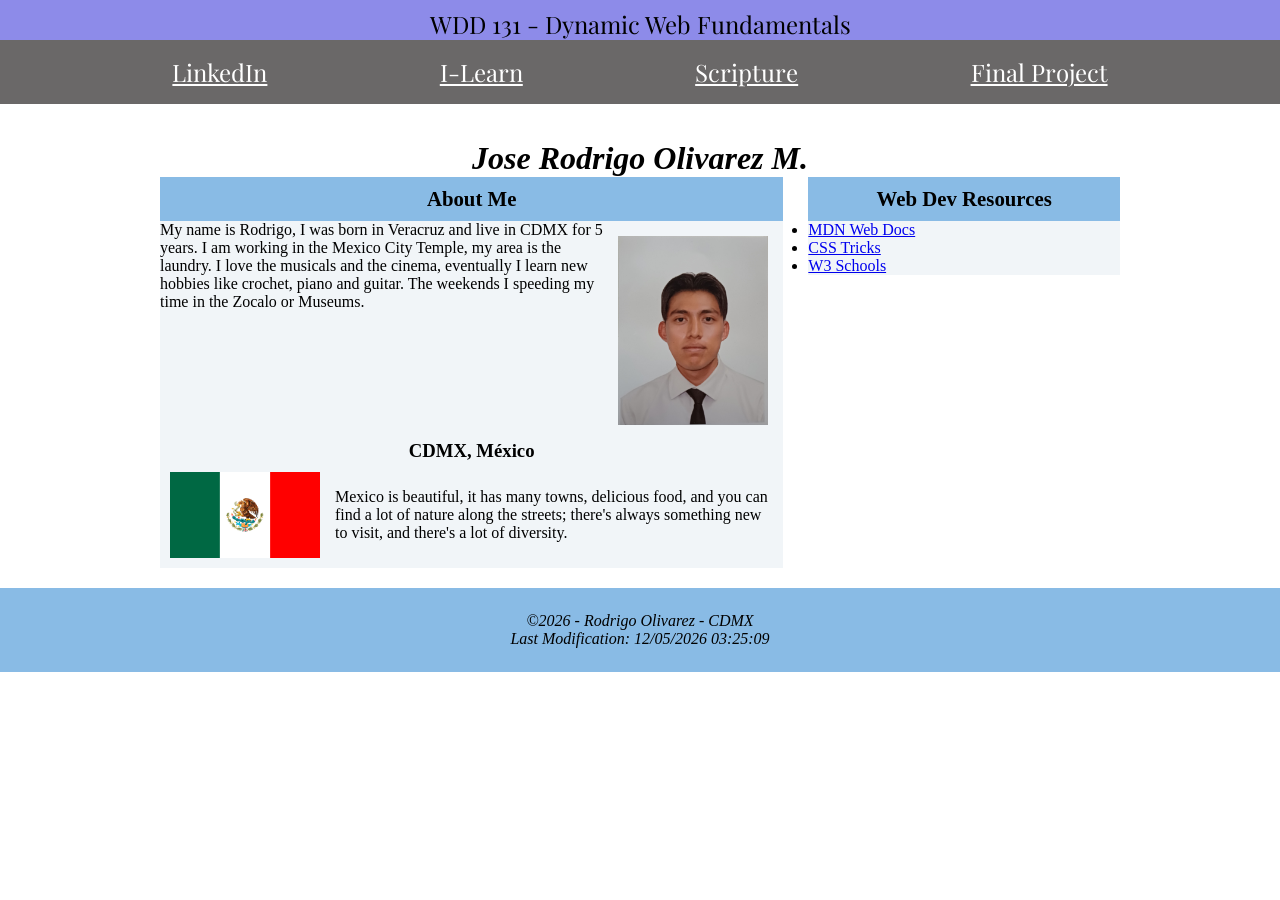
<file: index.html>
<!DOCTYPE html>
<html lang="en">
<head>
    <meta charset="UTF-8">
    <meta name="viewport" content="width=device-width, initial-scale=1.0">
    <title>WDD 131 - Dynamic Web Fundamentals - Jose Rodrigo Olivarez M.</title>
    <meta name="description" content="WDD 131 - DWF - Rodrigo - This is a new page for the school with efforts and joy. You know more about me and my culture.">
    <meta name="author" content="Jose Rodrigo Olivarez M.">
    <link rel="stylesheet" href="styles/base.css">
    <script src="scripts/getdates.js" defer></script>

    <link rel="preconnect" href="https://fonts.googleapis.com">
    <link rel="preconnect" href="https://fonts.gstatic.com" crossorigin>
    <link href="https://fonts.googleapis.com/css2?family=Playfair+Display:ital,wght@0,400..900;1,400..900&display=swap"
        rel="stylesheet">
</head>
<body>
    <header>
        <span id="course-title">WDD 131 - Dynamic Web Fundamentals</span>
        <nav>
            <a href="https://www.linkedin.com/in/jos%C3%A9-rodrigo-olivarez-marcelino-a9172b312/">LinkedIn</a>
            <a href="https://byupw.instructure.com/">I-Learn</a>
            <a href="https://www.churchofjesuschrist.org/study/scriptures/bofm/3-ne/27?lang=eng&id=p27#p27">Scripture</a>
            <a href="#">Final Project</a>
        </nav>
    </header>
    <main>
        <h1>Jose Rodrigo Olivarez M.</h1>
        <div class="grid">
            <section class="card">
                <h2>About Me</h2>
                <div class="card-container">
                    <img src="images/profile.jpg" alt="Rodrigo" class="profile">
                    <p>My name is Rodrigo, I was born in Veracruz and live in CDMX for 5 years. I am working in the Mexico City Temple, my area is the laundry. I love the musicals and the cinema, eventually I learn new hobbies like crochet, piano and guitar. The weekends I speeding my time in the Zocalo or Museums. </p>
                    <div class="location">
                        <h3>CDMX, México</h3>
                        <div class="location-detail">
                            <img src="images/flag_of_mexico.png" alt="Flag_mexico" class="flag">
                            <p>Mexico is beautiful, it has many towns, delicious food, and you can find a lot of nature along the streets; there's
                                always something new to visit, and there's a lot of diversity.</p>
                        </div>
                    </div>
                </div>
            </section>
            <section class="card">
                <h2>Web Dev Resources</h2>
                <div class="card-container">
                    <ul>
                        <li><a href="https://developer.mozilla.org/es/?hl=es-US" target="_blank">MDN Web Docs</a></li>
                        <li><a href="https://css-tricks.com/?hl=es-US" target="_blank">CSS Tricks</a></li>
                        <li><a href="https://www.w3schools.com/" target="_blank">W3 Schools</a></li>
                    </ul>
                </div>
            </section>
        </div>
    </main>
    <footer>
        <p>&copy;<span id="currentYear"></span> - Rodrigo Olivarez - CDMX</p>
        <p id="lastModified"></p>
    </footer>
</body>
</html>
</file>
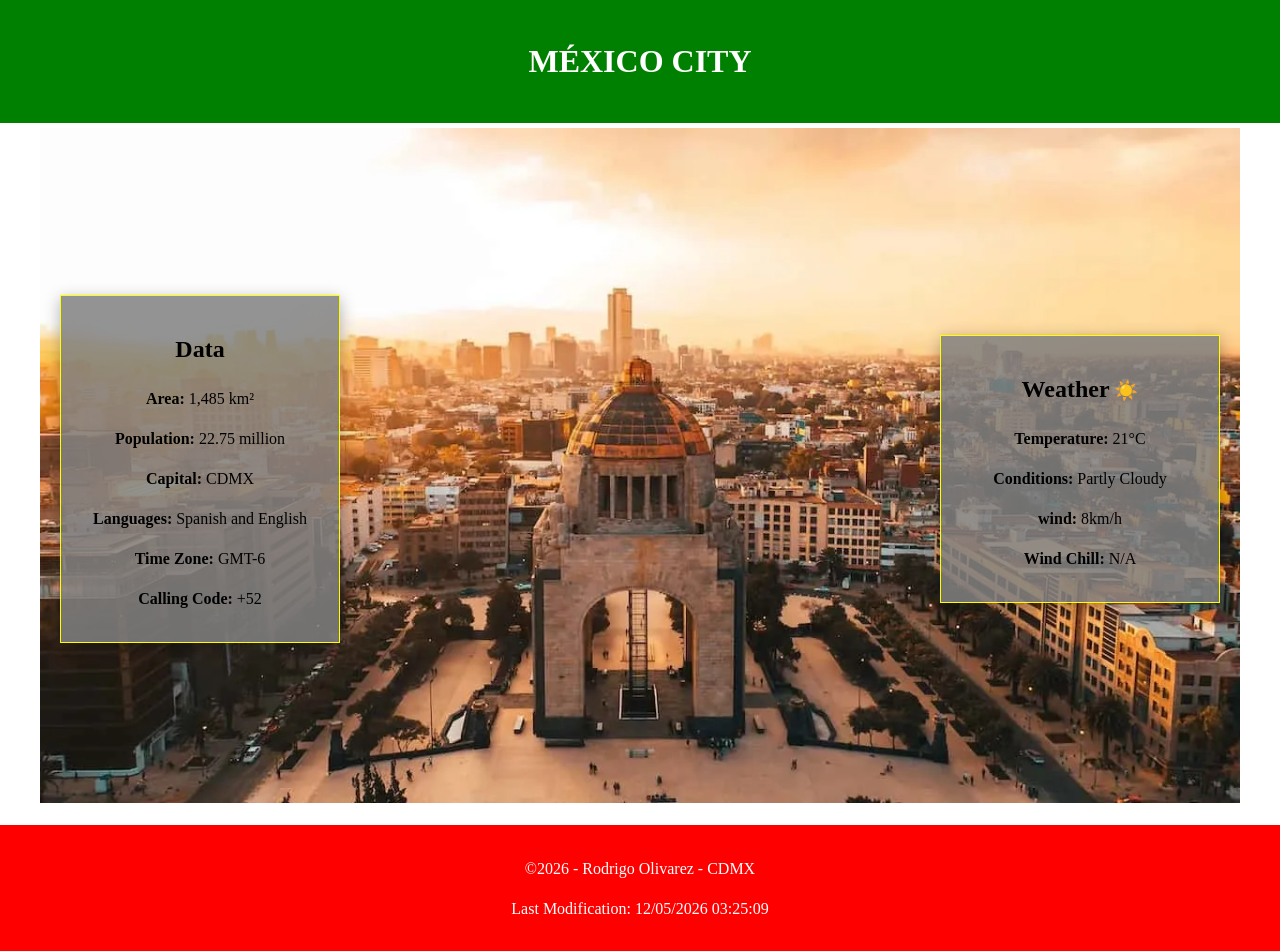
<file: place.html>
<!DOCTYPE html>
<html lang="en">
<head>
    <meta charset="UTF-8">
    <meta name="viewport" content="width=device-width, initial-scale=1.0">
    <title>Mexico city - Country page</title>
    <meta name="description" content="this page is about the place I live, show dates and the weather, i hope like you, i love this place.">
    <meta name="author" content="Jose Rodrigo Olivarez Marcelino">
    <link rel="stylesheet" href="styles/place.css">
    <link rel="stylesheet" href="styles/place-large.css" media="(min-width: 1000px)">
    <script src="scripts/place.js" defer></script>
    <link rel="preconnect" href="https://fonts.googleapis.com">
    <link rel="preconnect" href="https://fonts.gstatic.com" crossorigin>
    <link
        href="https://fonts.googleapis.com/css2?family=DM+Sans:ital,opsz,wght@0,9..40,100..1000;1,9..40,100..1000&family=Playfair+Display:ital,wght@0,400..900;1,400..900&family=Quicksand:wght@300..700&family=Roboto:ital,wght@0,100..900;1,100..900&display=swap"
        rel="stylesheet">
</head>
<body>
    <header>
        <h1>MÉXICO CITY</h1>
    </header>
    <main>
        <picture class="hero">
            <source srcset="images/mexico-large.webp" media="(min-width: 1000px)">
            <img src="images/mexico.webp" alt="National Museum of the Revolution" width="500" height="250">
        </picture>

        <section class="data">
            <h2>Data</h2>
            <p><strong>Area: </strong>1,485 km²</p>
            <p><strong>Population: </strong>22.75 million</p>
            <p><strong>Capital: </strong>CDMX</p>
            <p><strong>Languages: </strong>Spanish and English</p>
            <p><strong>Time Zone: </strong>GMT-6</p>
            <p><strong>Calling Code: </strong>+52</p>
        </section>

        <section class="weather">
            <h2 class="weather-head">Weather</h2>
            <img src="images/cloud-sun.svg" alt="Weather icon" class="weather-icon">
            <p><strong>Temperature: </strong><span id="temp">15</span>°C</p>
            <p><strong>Conditions: </strong>Partly Cloudy</p>
            <p><strong>wind: </strong><span id="windSpeed">8</span>km/h</p>
            <p><strong>Wind Chill: </strong><span id="wind-chill">N/A</span></p>
        </section>
    </main>
    <footer>
        <p>&copy;<span id="currentYear"></span> - Rodrigo Olivarez - CDMX</p>
        <p id="lastModified"></p>
    </footer>
</body>
</html>
</file>
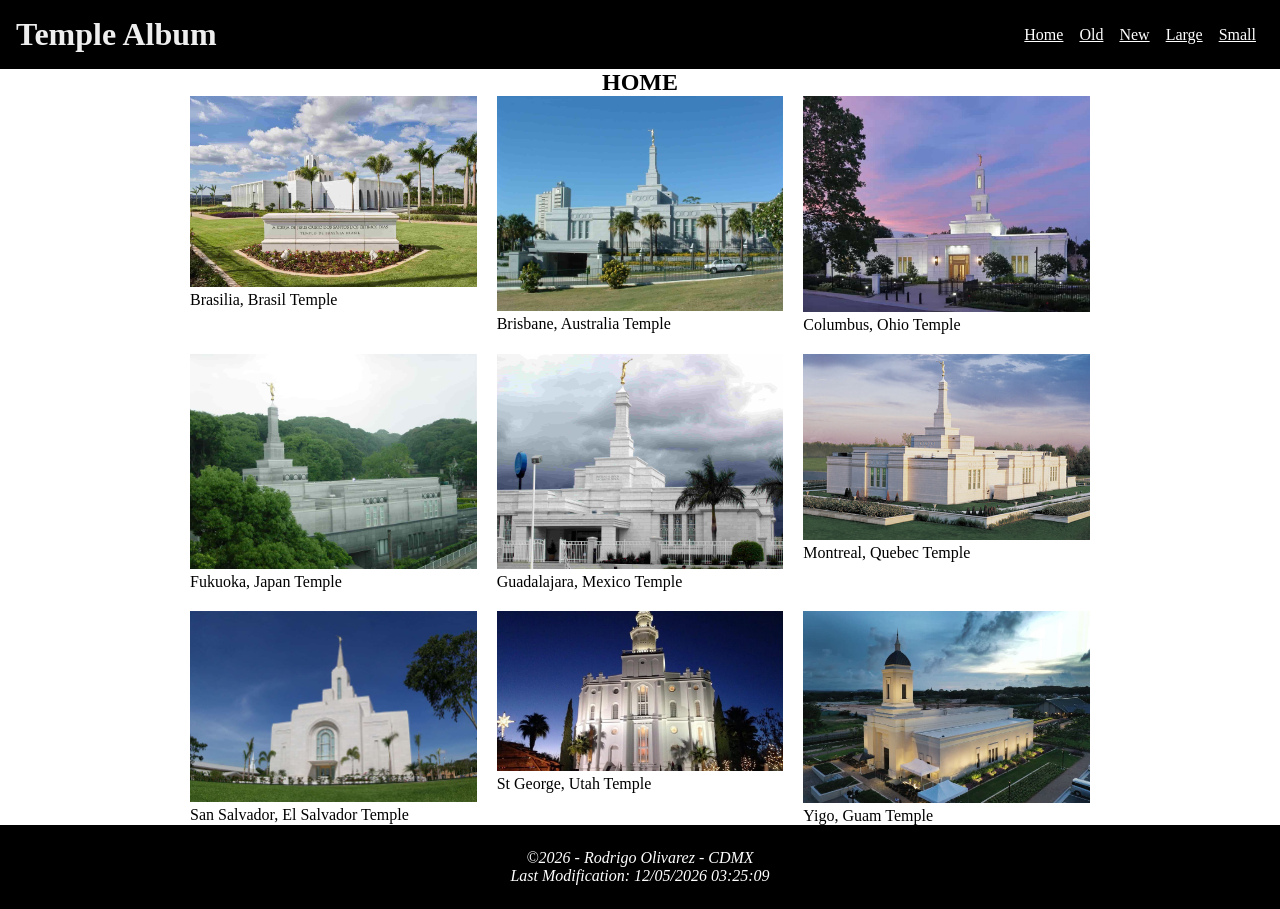
<file: temples.html>
<!DOCTYPE html>
<html lang="en">
<head>
    <meta charset="UTF-8">
    <meta name="viewport" content="width=device-width, initial-scale=1.0">
    <title>Temple Album</title>
    <meta name="description" content="This page will show a series of photos of temples to adapt my knowledge this week, showing a hamburger bar.">
    <meta name="author" content="Jose Rodrigo Olivarez M.">
    <link rel="stylesheet" href="styles/temples.css">
    <link rel="stylesheet" href="styles/temple-large.css">
    <script src="scripts/temples.js" defer></script>
    <link rel="preconnect" href="https://fonts.googleapis.com">
    <link rel="preconnect" href="https://fonts.gstatic.com" crossorigin>
    <link
        href="https://fonts.googleapis.com/css2?family=DM+Sans:ital,opsz,wght@0,9..40,100..1000;1,9..40,100..1000&family=Playfair+Display:ital,wght@0,400..900;1,400..900&family=Roboto:ital,wght@0,100..900;1,100..900&display=swap"
        rel="stylesheet">
</head>
<body>
    <header>
        <h1>Temple Album</h1>
        <button id="menu"></button>
        <nav class="navigation">
            <a href="#">Home</a>
            <a href="#">Old</a>
            <a href="#">New</a>
            <a href="#">Large</a>
            <a href="#">Small</a>
        </nav>
    </header>
    <main>
        <h2>HOME</h2>
        <div class="temples">
            <figure>
                <img src="images/brasilia-temple.jpg" alt="">
                <figcaption>Brasilia, Brasil Temple</figcaption>
            </figure>
            <figure>
                <img src="images/brisbane-temple.jpg" alt="">
                <figcaption>Brisbane, Australia Temple</figcaption>
            </figure>
            <figure>
                <img src="images/columbus-temple.jpg" alt="">
                <figcaption>Columbus, Ohio Temple</figcaption>
            </figure>
            <figure>
                <img src="images/fukuoka-temple.jpg" alt="">
                <figcaption>Fukuoka, Japan Temple</figcaption>
            </figure>
            <figure>
                <img src="images/guadalajara-temple.jpg" alt="">
                <figcaption>Guadalajara, Mexico Temple</figcaption>
            </figure>
            <figure>
                <img src="images/montreal-temple.jpg" alt="">
                <figcaption>Montreal, Quebec Temple</figcaption>
            </figure>
            <figure>
                <img src="images/san-salvador-temple.jpg" alt="">
                <figcaption>San Salvador, El Salvador Temple</figcaption>
            </figure>
            <figure>
                <img src="images/st-george-temple.jpg" alt="">
                <figcaption>St George, Utah Temple</figcaption>
            </figure>
            <figure>
                <img src="images/yigo-temple.jpg" alt="">
                <figcaption>Yigo, Guam Temple</figcaption>
            </figure>
        </div>
    </main>
    <footer>
        <p>&copy;<span id="currentYear"></span> - Rodrigo Olivarez - CDMX</p>
        <p id="lastModified"></p>
    </footer>
</body>
</html>
</file>
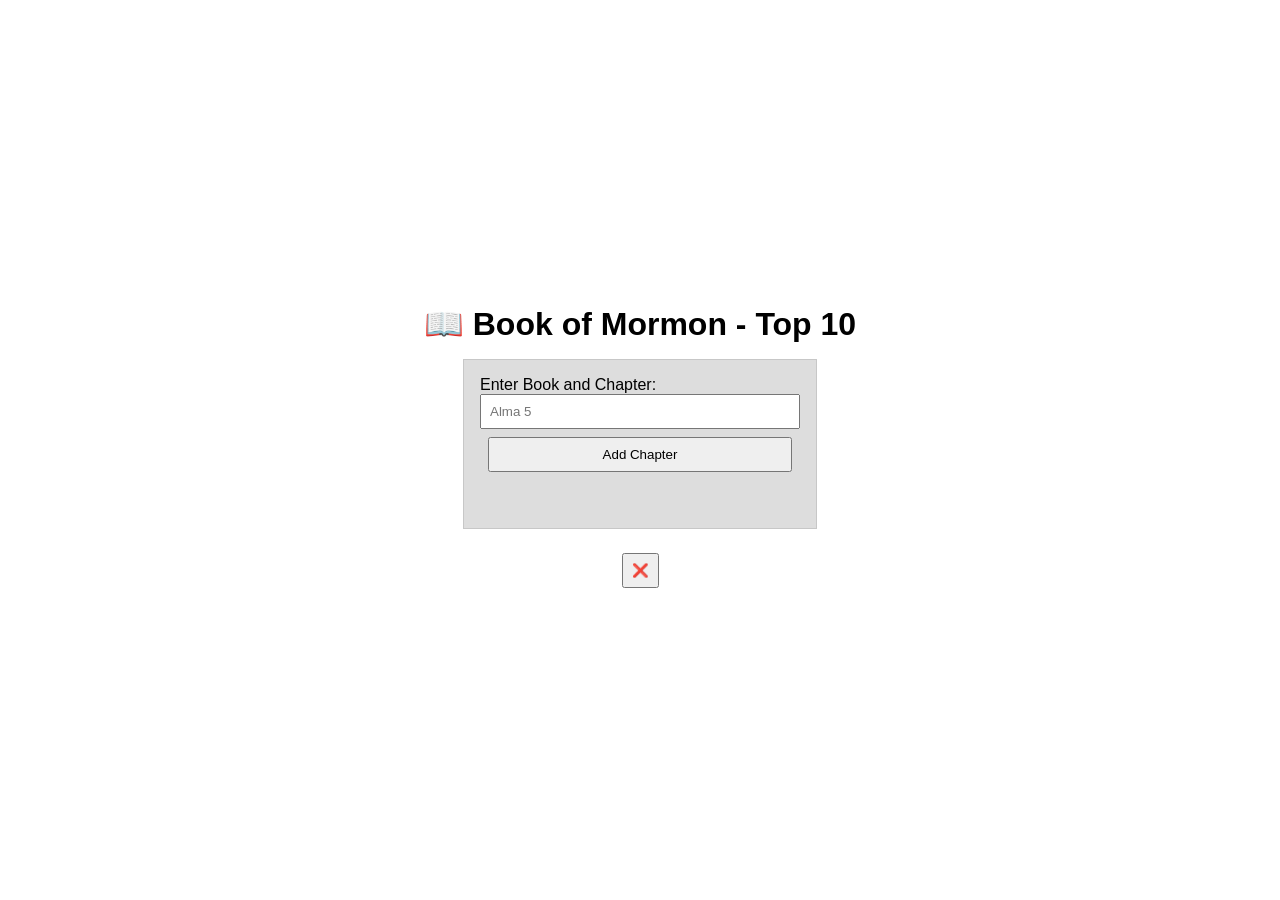
<file: week02/bom.html>
<!DOCTYPE html>
<html lang="en">
<head>
    <meta charset="UTF-8">
    <meta name="viewport" content="width=device-width, initial-scale=1.0">
    <title>Book OF Mormon</title>
    <meta name="Description" content="Favorites chapters">
    <meta name="Author" content="Jose Rodrigo Olivarez M.">
    <link rel="stylesheet" href="styles/bom.css">
    <script src="scripts/bom.js" defer></script>
</head>
<body>
    <h1>📖 Book of Mormon - Top 10</h1>
    <main>
        <label for="favchap">Enter Book and Chapter: </label>
        <input type="text" id="favchap" placeholder="Alma 5">
        <button type="submit">Add Chapter</button>
        <ul id="list"></ul>
    </main>
    <button aria-label="Close" id="close-button">❌</button>
</body>
</html>
</file>
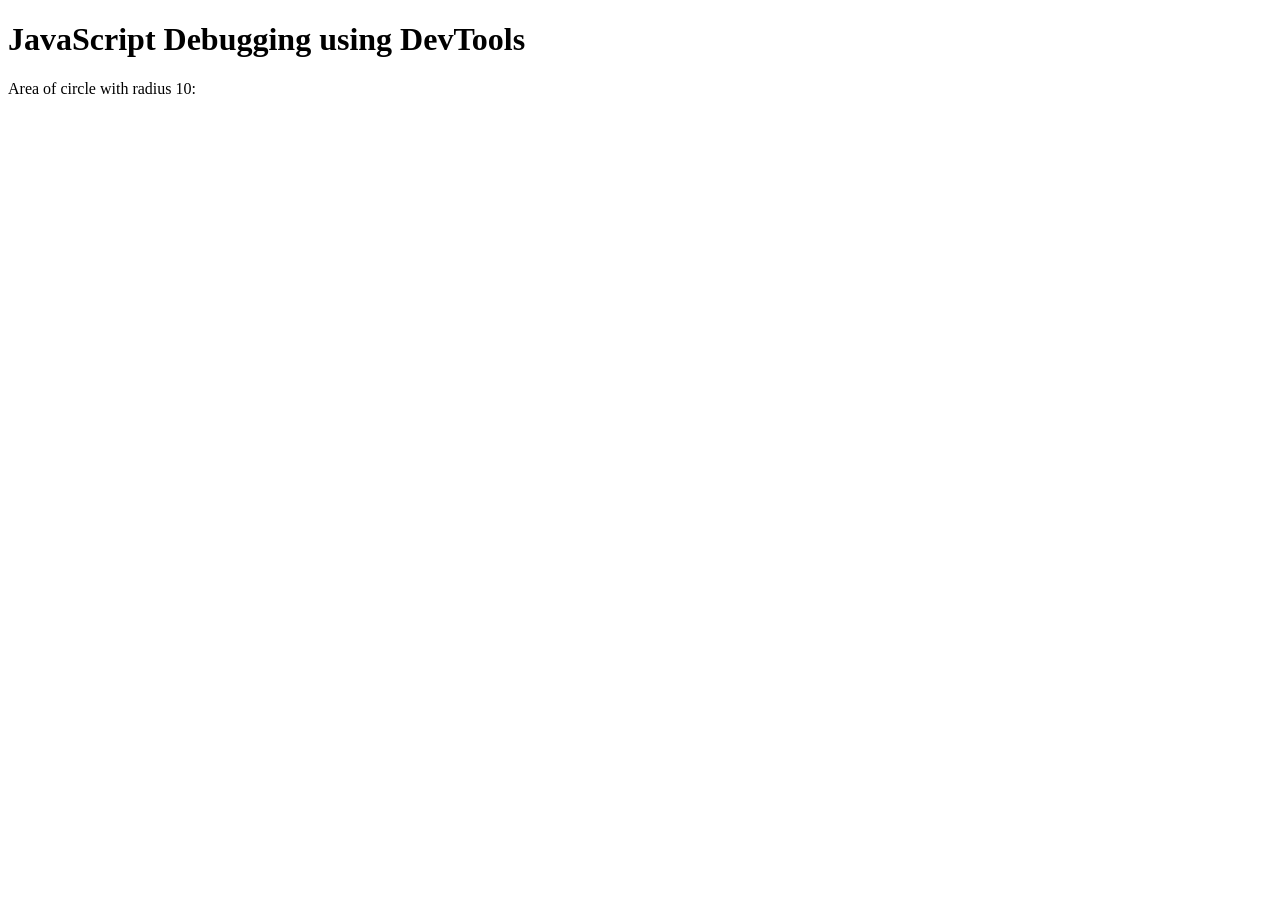
<file: week02/debugging.html>
<!DOCTYPE html>
<html lang="en">
<head>
    <meta charset="UTF-8">
    <meta name="viewport" content="width=device-width, initial-scale=1.0">
    <title>Document</title>
    <script src="scripts/debugging.js" defer></script>
</head>
<body>
    <h1>JavaScript Debugging using DevTools</h1>
    <p>Area of circle with radius <span id="radius"></span>: <span id="area"></span></p>
</body>
</html>
</file>
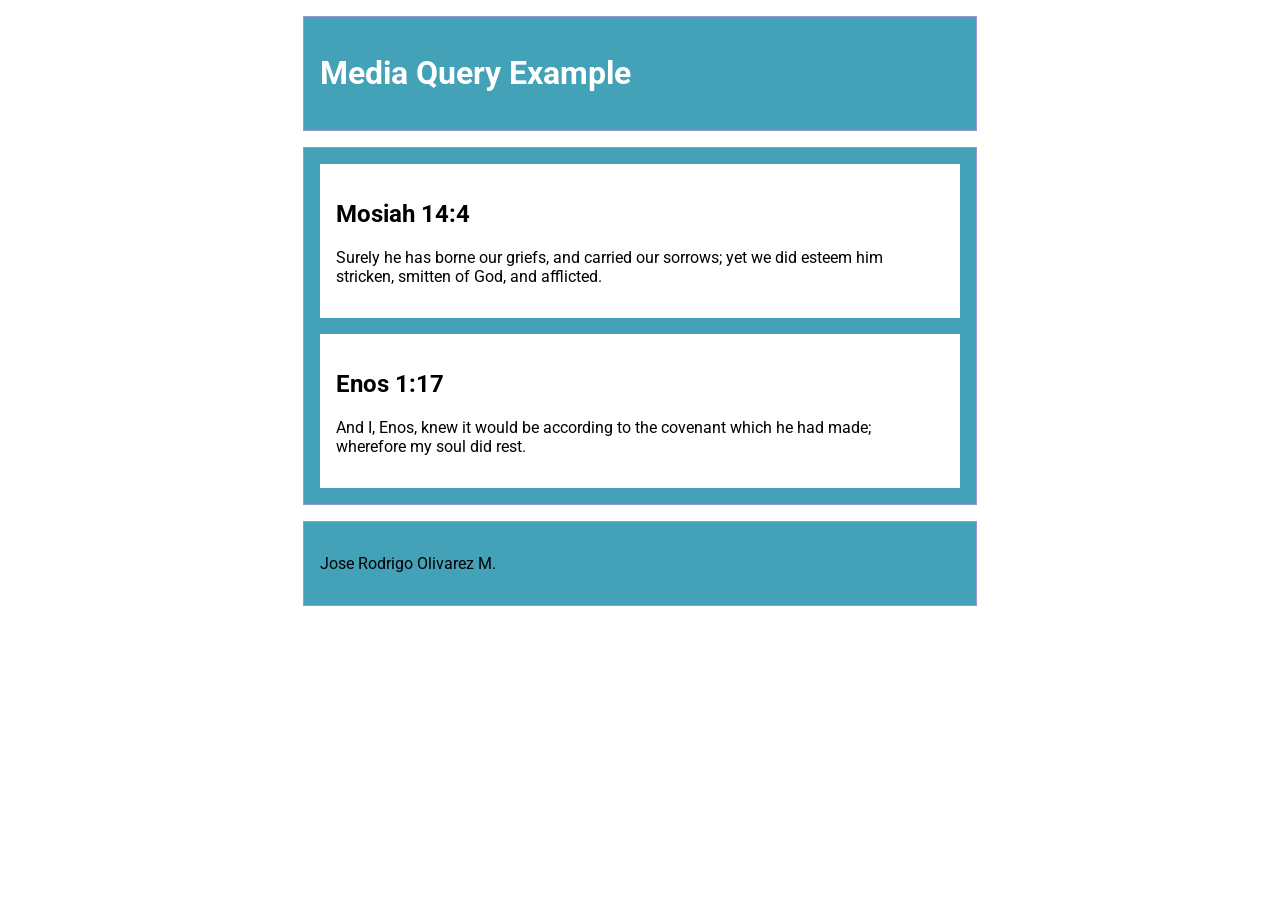
<file: week02/media-query.html>
<!DOCTYPE html>
<html lang="en">
<head>
    <meta charset="UTF-8">
    <meta name="viewport" content="width=device-width, initial-scale=1.0">
    <title>WDD 131 - Media Query Example</title>
    <meta name="Description" content="This is a sample activity on Media Query; I will learn how to use these layouts for screen changes and @media.">
    <meta name="Author" content="Jose Rodrigo Olivarez M.">
    <link rel="preconnect" href="https://fonts.googleapis.com">
    <link rel="preconnect" href="https://fonts.gstatic.com" crossorigin>
    <link href="https://fonts.googleapis.com/css2?family=Playfair+Display:ital,wght@0,400..900;1,400..900&family=Roboto:ital,wght@0,100..900;1,100..900&display=swap" rel="stylesheet">
    <link rel="stylesheet" href="styles/media-query-large.css">
    <link rel="stylesheet" href="styles/media-query.css">
</head>
<body>
    <header>
        <h1>Media Query Example</h1>
    </header>
    <main>
        <section>
            <h2>Mosiah 14:4</h2>
            <p>Surely he has borne our griefs, and carried our sorrows; yet we did esteem him stricken, smitten of God, and afflicted.</p>
        </section>
        <section>
            <h2>Enos 1:17</h2>
            <p>And I, Enos, knew it would be according to the covenant which he had made; wherefore my soul did rest.</p>
        </section>
    </main>
    <footer>
        <p>Jose Rodrigo Olivarez M.</p>
    </footer>
</body>
</html>
</file>
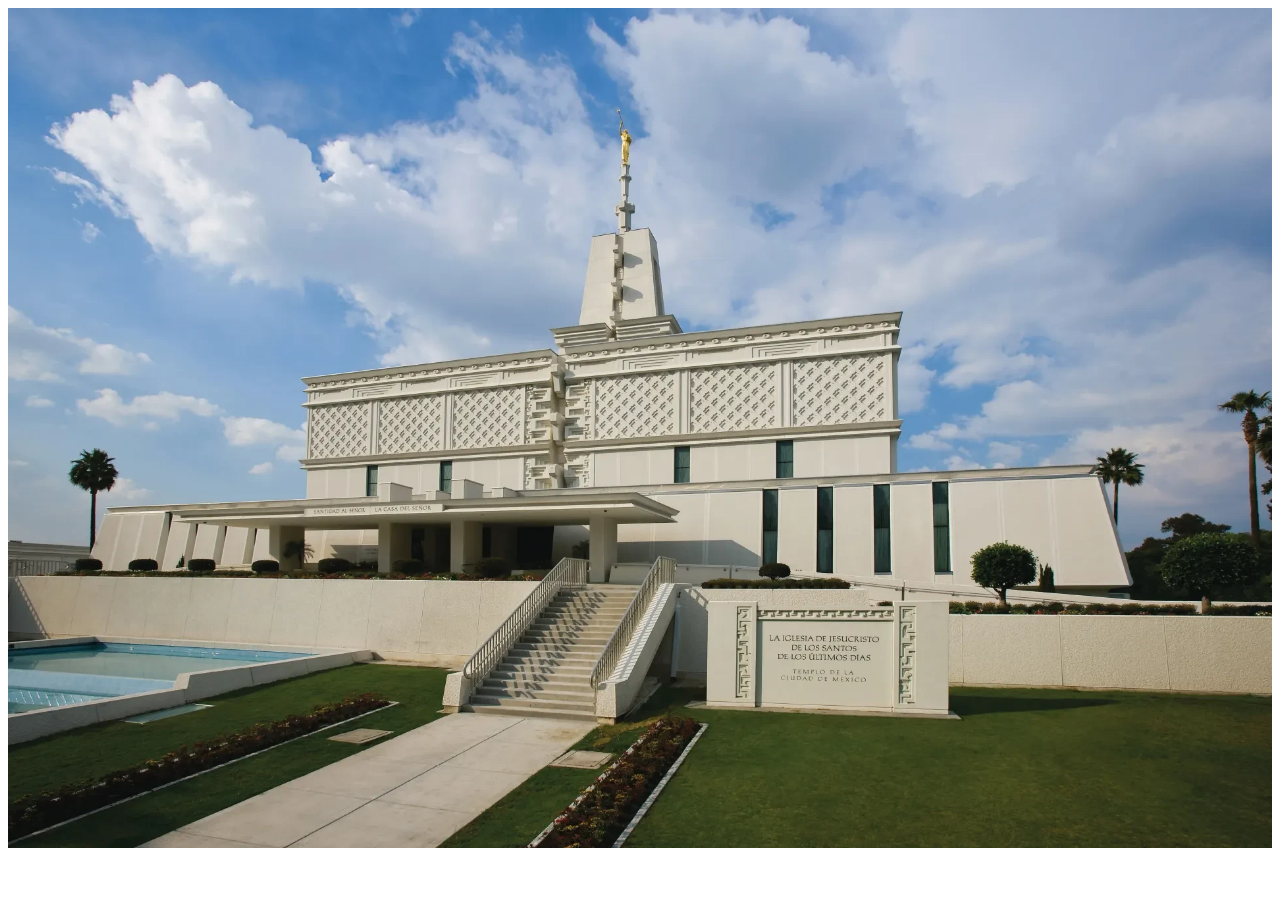
<file: week03/responsive-images.html>
<!DOCTYPE html>
<html lang="en">
<head>
    <meta charset="UTF-8">
    <meta name="viewport" content="width=device-width, initial-scale=1.0">
    <title>Document</title>
    <meta name="description" content="">
    <meta name="author" content="Jose Rodrigo Olivarez M.">
    <link rel="stylesheet" href="styles/responsive-images.css">
</head>
<body>
    <main>
        <div class="hero">
            <picture>
                <source srcset="images/hero-large.webp" media="(min-width: 1000px)">
                <source srcset="images/hero-medium.webp" media="(min-width: 500px)">
                <img src="images/hero-small.webp" alt="Temple img small" width="500" height="250">
            </picture>
        </div>
    </main>
    
</body>
</html>
</file>
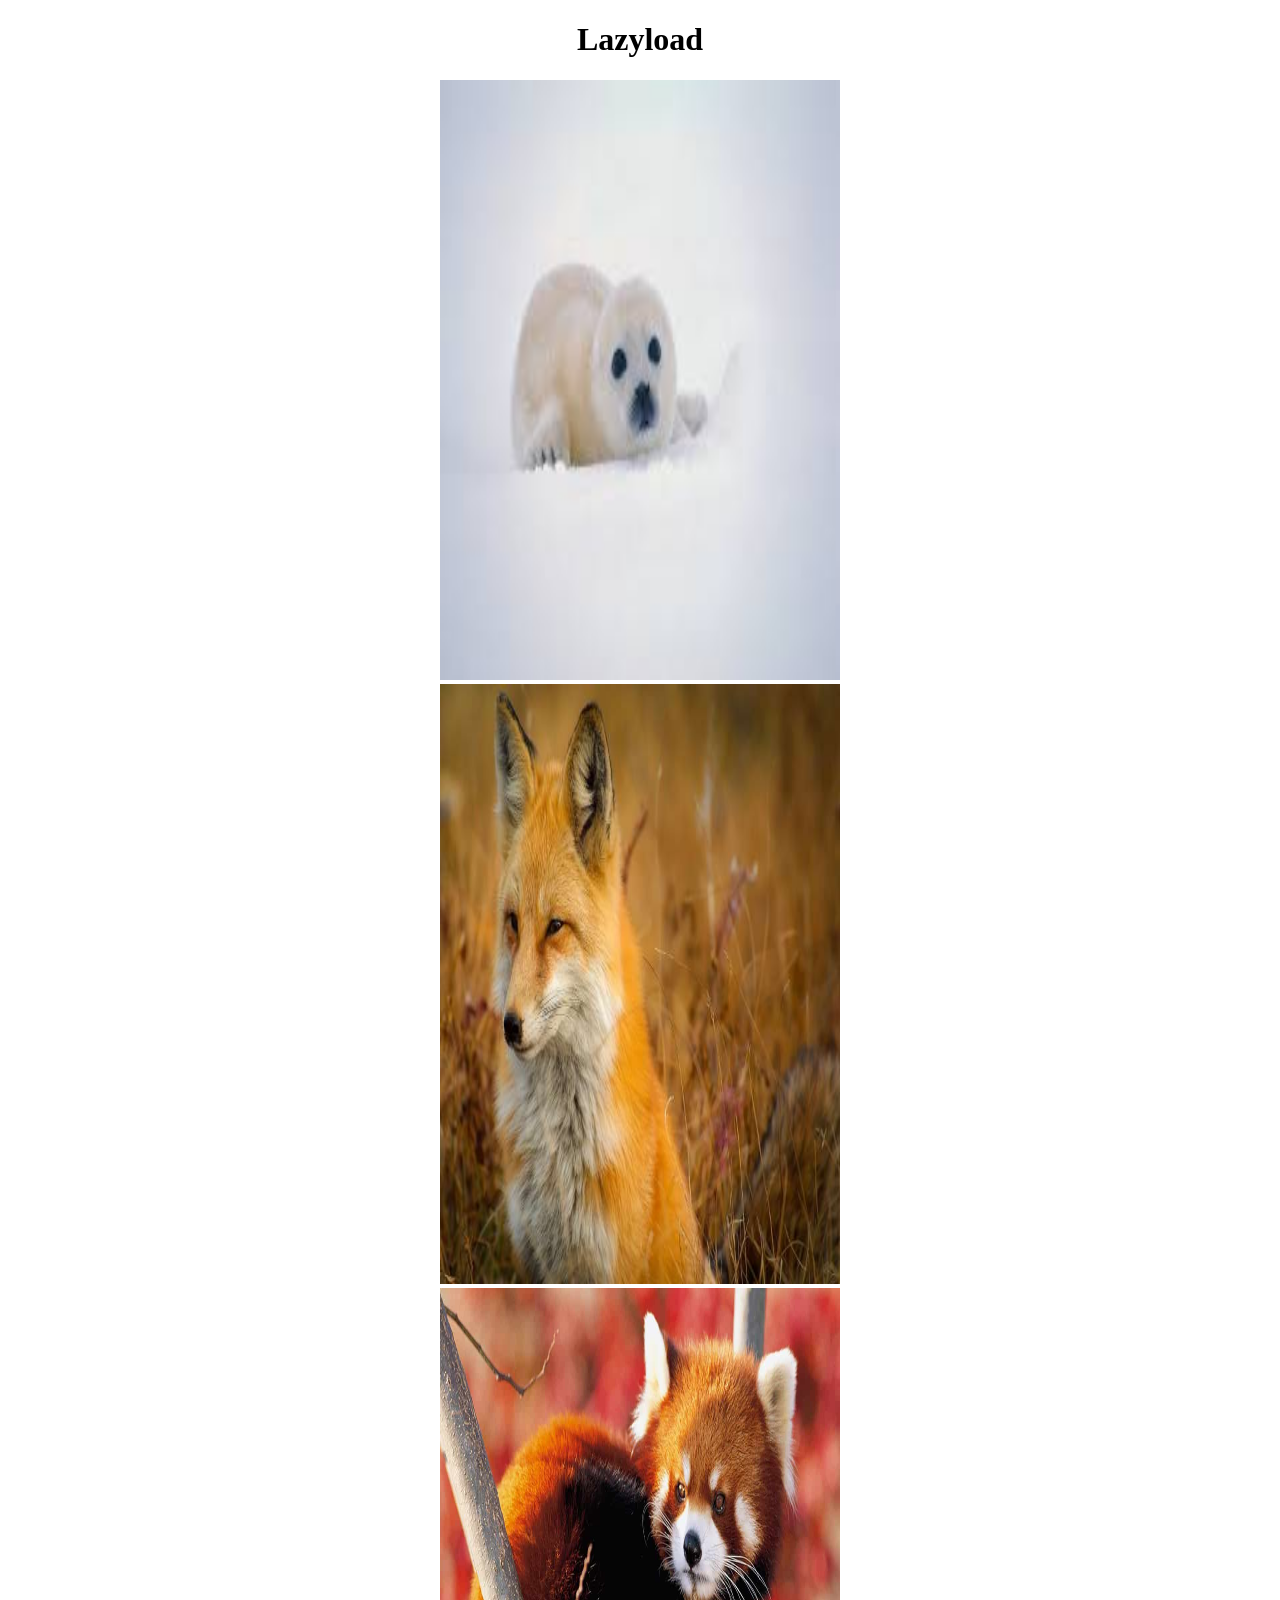
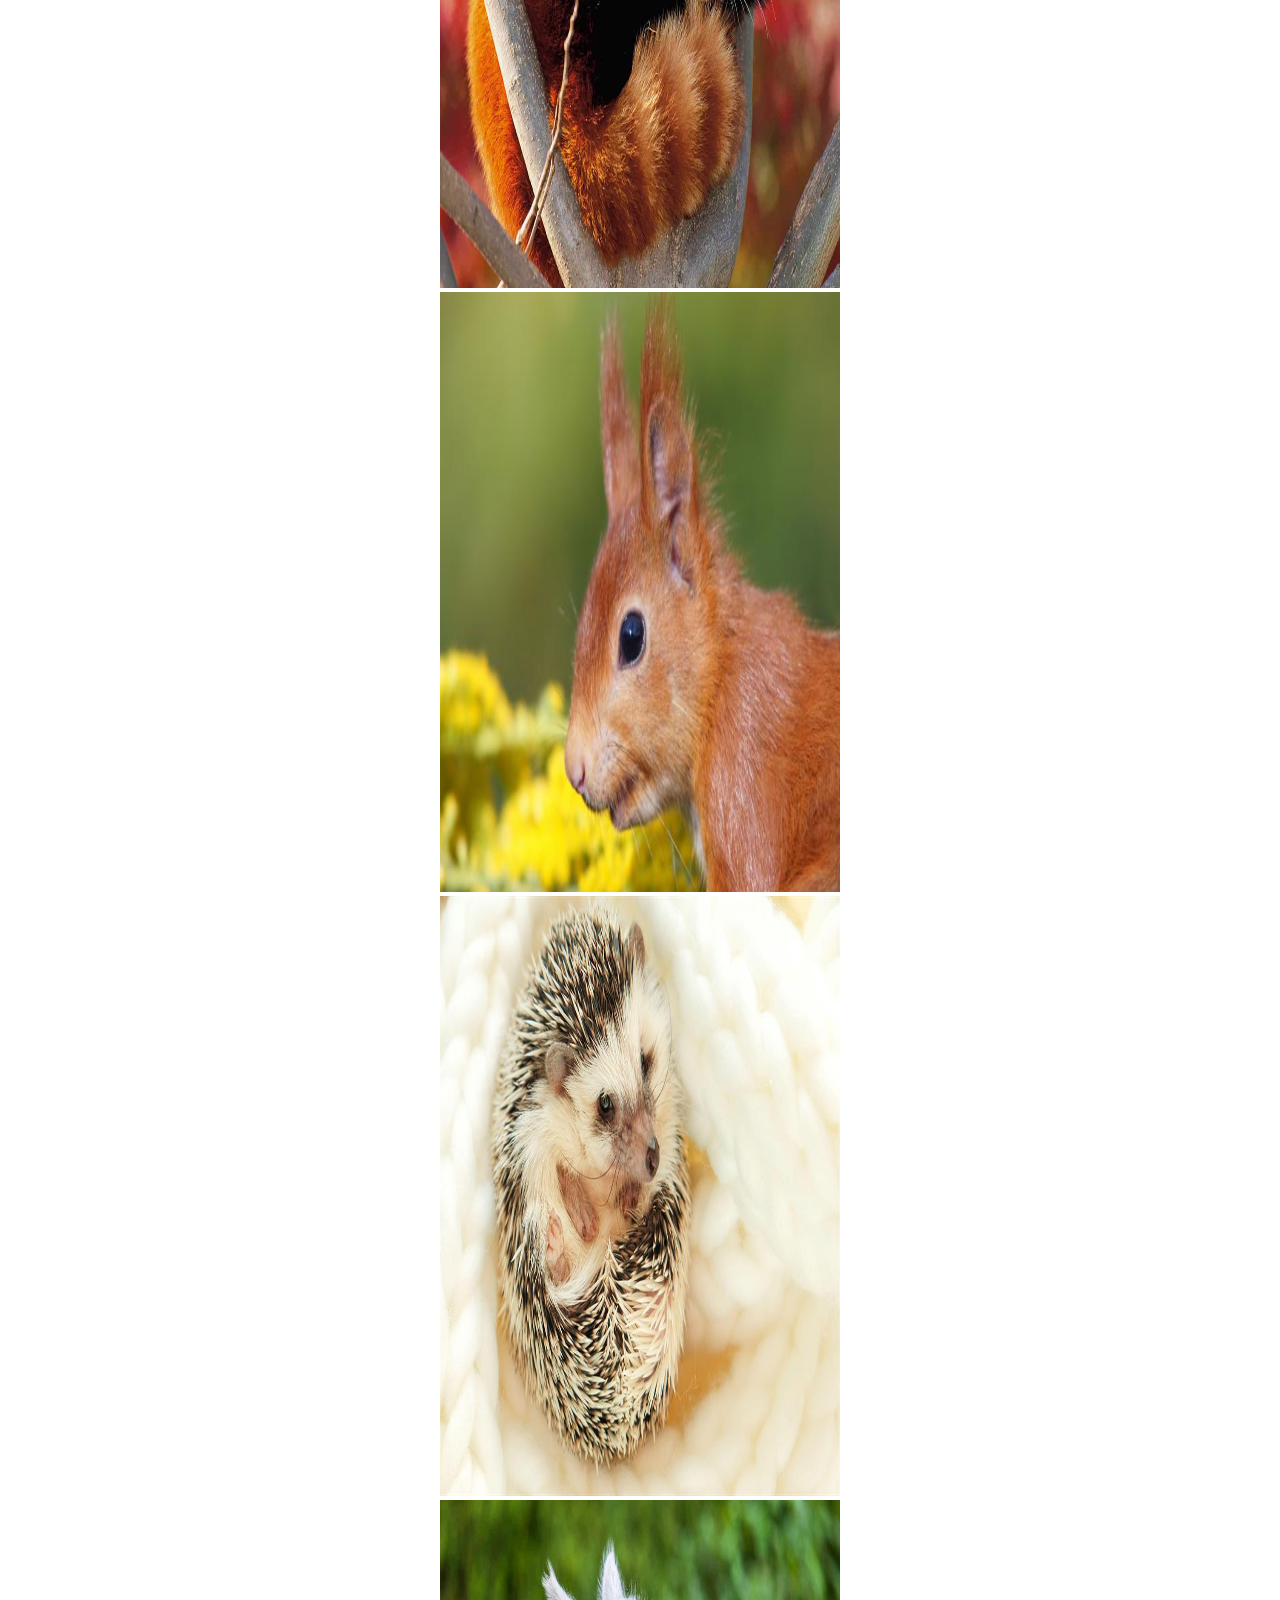
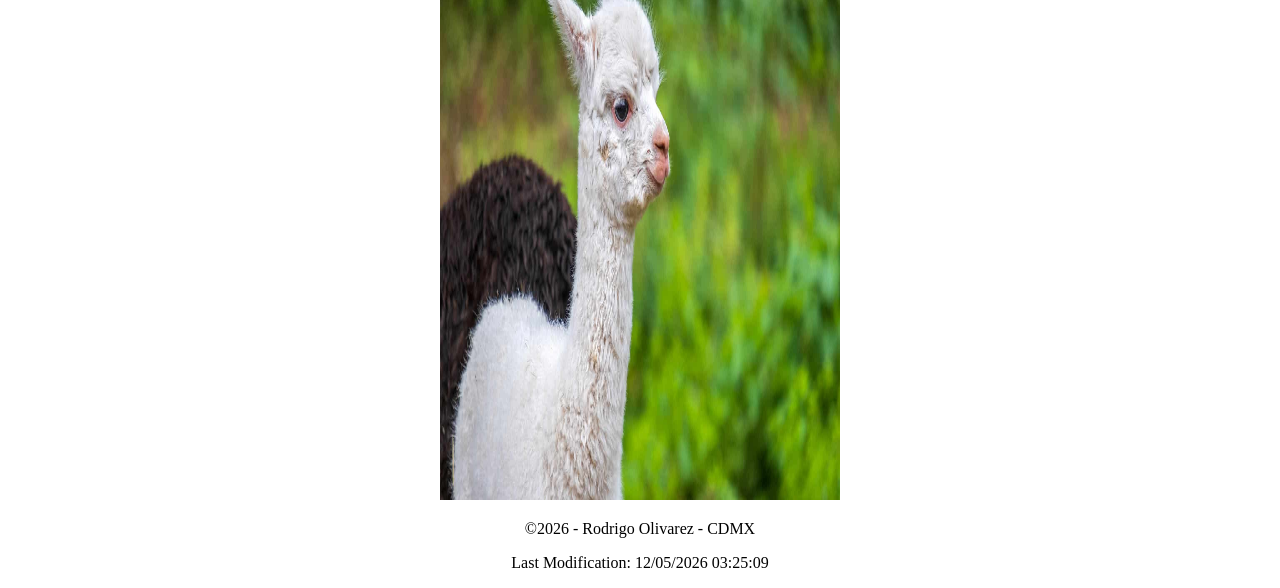
<file: week04/lazyload.html>
<!DOCTYPE html>
<html lang="en">
<head>
    <meta charset="UTF-8">
    <meta name="viewport" content="width=device-width, initial-scale=1.0">
    <title>Lazyload</title>
    <meta name="description" content="New page">
    <meta name="author" content="Jose Rodrigo Olivarez Marcelino">
    <link rel="stylesheet" href="styles/lazyload.css">
    <script src="scripts/lazyload.js" defer></script> 
</head>

<body>
    <main>
        <h1>Lazyload</h1>
        <picture>
            <img src="images/image-1.jpg" loading= "lazy" alt="imagen 1" width="400px" height="600px">
        </picture>
        <picture>
            <img src="images/image-2.jpg" loading= "lazy" alt="imagen 2" width="400px" height="600px">
        </picture>
        <picture>
            <img src="images/image-3.jpg" loading= "lazy" alt="imagen 3" width="400px" height="600px">
        </picture>
        <picture>
            <img src="images/image-4.jpg" loading= "lazy" alt="imagen 4" width="400px" height="600px">
        </picture>
        <picture>
            <img src="images/image-5.jpg" loading= "lazy" alt="imagen 5" width="400px" height="600px">
        </picture>
        <picture>
            <img src="images/image-6.jpg" loading= "lazy" alt="imagen 6" width="400px" height="600px">
        </picture>
    </main>
    <footer>
        <p>&copy;<span id="currentYear"></span> - Rodrigo Olivarez - CDMX</p>
        <p id="lastModified"></p>
    </footer>
</body>
</html>
</file>
<file: styles/base.css>
* {
    margin: 0;
    padding: 0;
    box-sizing: border-box;
}

header{
    display: block;
    background-color: rgb(141, 139, 233);
    text-align: center;
    font-size: 1.5rem;
    padding-top: 0.5rem;
    font-family: "Playfair Display", serif;
}

nav {
    display: flex;
    padding: 0.5rem;
    justify-content: space-evenly;
    align-items: center;
    background-color:rgb(106, 104, 104);
}

nav a {
    display: block;
    color: white;
    padding: 0.5rem;
    text-align: center;
}

nav a:hover {
    text-decoration: overline;
}

h1 {
    font-style: oblique;
    text-align: center;
    padding-top: 1rem;
}

.grid {
    display: grid;
    grid-template-columns: 2fr 1fr;
    gap: 25px;
    align-items: start;
    
}

main {
    max-width: 1000px;
    margin: 0 auto;
    padding: 20px;
}

.card {
    display: grid;
    grid-template-columns: 1fr auto;
    background-color: #f1f5f8;
    margin: 0;
    width: 100%;
}

.card h2 {
    grid-column: 1/3;
    background-color: #89bbe5;
    padding: 10px;
    margin: 0;
    text-align: center;
    font-size: 1.3rem;
    
}
.card-content {
    padding: 20px;
    font-size: 1.2rem;
    line-height: 3;
}

.profile {
    width: 150px;
    float: right;
    height: auto;
    margin: 15px;
}

.location {
    margin-top: 20px;
    text-align: center;
    clear: both;
}

.location-detail {
    display: flex;
    align-items: center;
    text-align: left;
    margin: 10px;
    gap :15px
}

.flag {
    width: 150px;
    height: auto;
}

footer{
    display: block;
    text-align: center;
    font-size: 1rem;
    background-color: #89bbe5;
    padding: 1.5rem;
    font-style: italic;
}
</file>
<file: styles/place.css>
:root {
    --color1: #008000;
    --color2: #ffffff;
    --color3: #ff0000;
    --color4: #ffff00;
}

body {
    margin: 0;
    line-height: 1.5;
}

header {
    background-color: var(--color1);
    text-align: center;
    color: white;
    padding: 1rem;
    border-bottom: 5px solid var(--color2);
}

main {
    display: flex;
    flex-direction: column;
    width: 100%;
    height: auto;
}

.hero img {
    width: 100%;
    height: auto;
}

.data, .weather {
    border: 1px solid var(--color4);
    padding: 15px;
    text-align: center;
}

.weather-icon {
    width: 75px;
    height: auto;
    display: block;
    margin: 10px auto;
}

footer {
    background-color: var(--color3);
    color: var(--color2);
    text-align: center;
    padding: 1rem;
    margin-top: 15px;
}
</file>
<file: styles/place-large.css>
@media (min-width: 1000px) {
    .weather h2::after {
        content: " ☀️";
        font-size: 1.2rem;
    }
    .weather-icon {
            display: none;
    }


    main {
        display: grid;
        grid-template-columns: 1fr 2fr 1fr;
        align-items: center;
        position: relative;
        max-width: 1200px;
        margin: 0 auto;
    }

    .hero {
        grid-column: 1 / -1;
        grid-row: 1;
    }

    .data, .weather {
        grid-row: 1;
        z-index: 10;
        background-color: rgba(128, 128, 128, 0.85);
        box-shadow: 0 4px 15px rgba(0, 0, 0, 0.3);
        max-width: 300px;
    }

    .data {
        grid-column: 1;
        margin-left: 20px;
    }

    .weather {
        grid-column: 3;
        margin-right: 20px;
    }
}
</file>
<file: styles/temples.css>
* {
    margin: 0;
    padding: 0;
    box-sizing: border-box;
}

header {
    display: flex;
    justify-content: space-between;
    align-items: center;
    background-color: #000;
    color: #eee;
    padding: 1rem;
}

nav {
    display: flex;
    flex-direction: column;
    list-style: none;
    background-color: black;
}

nav a {
    display: block;
    color: white;
    padding: 0.5rem;
    text-align: center;
}

nav a:hover {
    text-decoration: overline;
}

.navigation {
    display: none;
}

.navigation.open {
    display: flex;
}

h2 {
    text-align: center;
}

.temples {
    display: grid;
    grid-template-columns: 1fr;
    gap: 20px;
    max-width: 900px;
    margin: 0 auto;
}

#menu {
    display: block;
    font-size: 2rem;
    font-weight: 700;
    text-decoration: none;
    padding: 0.5rem 0.75rem;
    background-color: #eee;
    color: #000;
    margin-left: auto;
}

#menu::before {
    content: "☰";
}

#menu.open::before {
    content: "❌";
}

figure img {
    width: 100%;
    height: auto;
}

footer {
    display: block;
    text-align: center;
    font-size: 1rem;
    background-color: #000000;
    padding: 1.5rem;
    font-style: italic;
    color: white;
}
</file>
<file: styles/temple-large.css>
@media (min-width: 600px) {
    #menu {
        display: none;
    }

    h1 {
        display: block;
    }

    nav {
        flex-direction: row;
        justify-content: space-around;
    }

    .navigation {
        display: flex; 
    }

    .temples {
        grid-template-columns: repeat(3, 1fr);
    }
}
</file>
<file: week02/styles/bom.css>
* {
    margin: 0;
    padding: 0;
}

body {
    height: 100vh;
    display: flex;
    flex-direction: column;
    align-items: center;
    justify-content: center;
    font-family: Acme, Arial, sans-serif;
}

h1 {
    font-size: 1.5rem;
}

main {
    margin: 1rem auto;
    border: 1px solid rgb(0 0 0 / 0.1);
    padding: 1rem;
    background-color: #ddd;
    display: flex;
    flex-direction: column;
}

input,
button {
    padding: 0.5rem;
}

button {
    margin: 0.5rem;
}

.delete {
    width: fit-content;
}

.input {
    display: flex;
    gap: 1rem;
}

.list {
    padding: 0.5rem;
}

ul {
    margin: 1rem;
    list-style: none;
}

li {
    display: flex;
    align-items: center;
    justify-content: space-between;
}

@media only screen and (min-width: 32.5em) {
    h1 {
        font-size: 2rem;
    }

    main {
        width: 320px;
    }
}
</file>
<file: week02/styles/media-query-large.css>
@media screen and (min-width: 500px) {
    header {
        background-color: black;
        color: white;
    }

    main {
        grid-template-columns: 1fr 1fr;
    }
}
</file>
<file: week02/styles/media-query.css>
body {
    font-family: Roboto, sans-serif;
}

header, main, footer {
    max-width: 640px;
    margin: 1rem auto;
    border: 1px solid rgb(154, 154, 210);
    padding: 1rem;
    background-color: #43a1b8;
}

main {
    display: grid;
    grid-template-columns: 1fr;
    grid-gap: 1rem;
}

section {
    padding: 1rem;
    background: white;
}
</file>
<file: week03/styles/responsive-images.css>
.hero img {
    width: 100%;
    height: auto;
    object-fit: cover;
}
</file>
<file: week04/styles/lazyload.css>
h1 , footer{
    text-align: center;
}


main {
    display: block;
    margin: 0 auto;
    width: 400px;
}

img {
    width: 100%;
    animation: fade 15px;
    background: black;
}

@keyframes fade {
    0% {
        opacity: 0;
    }
}
</file>
